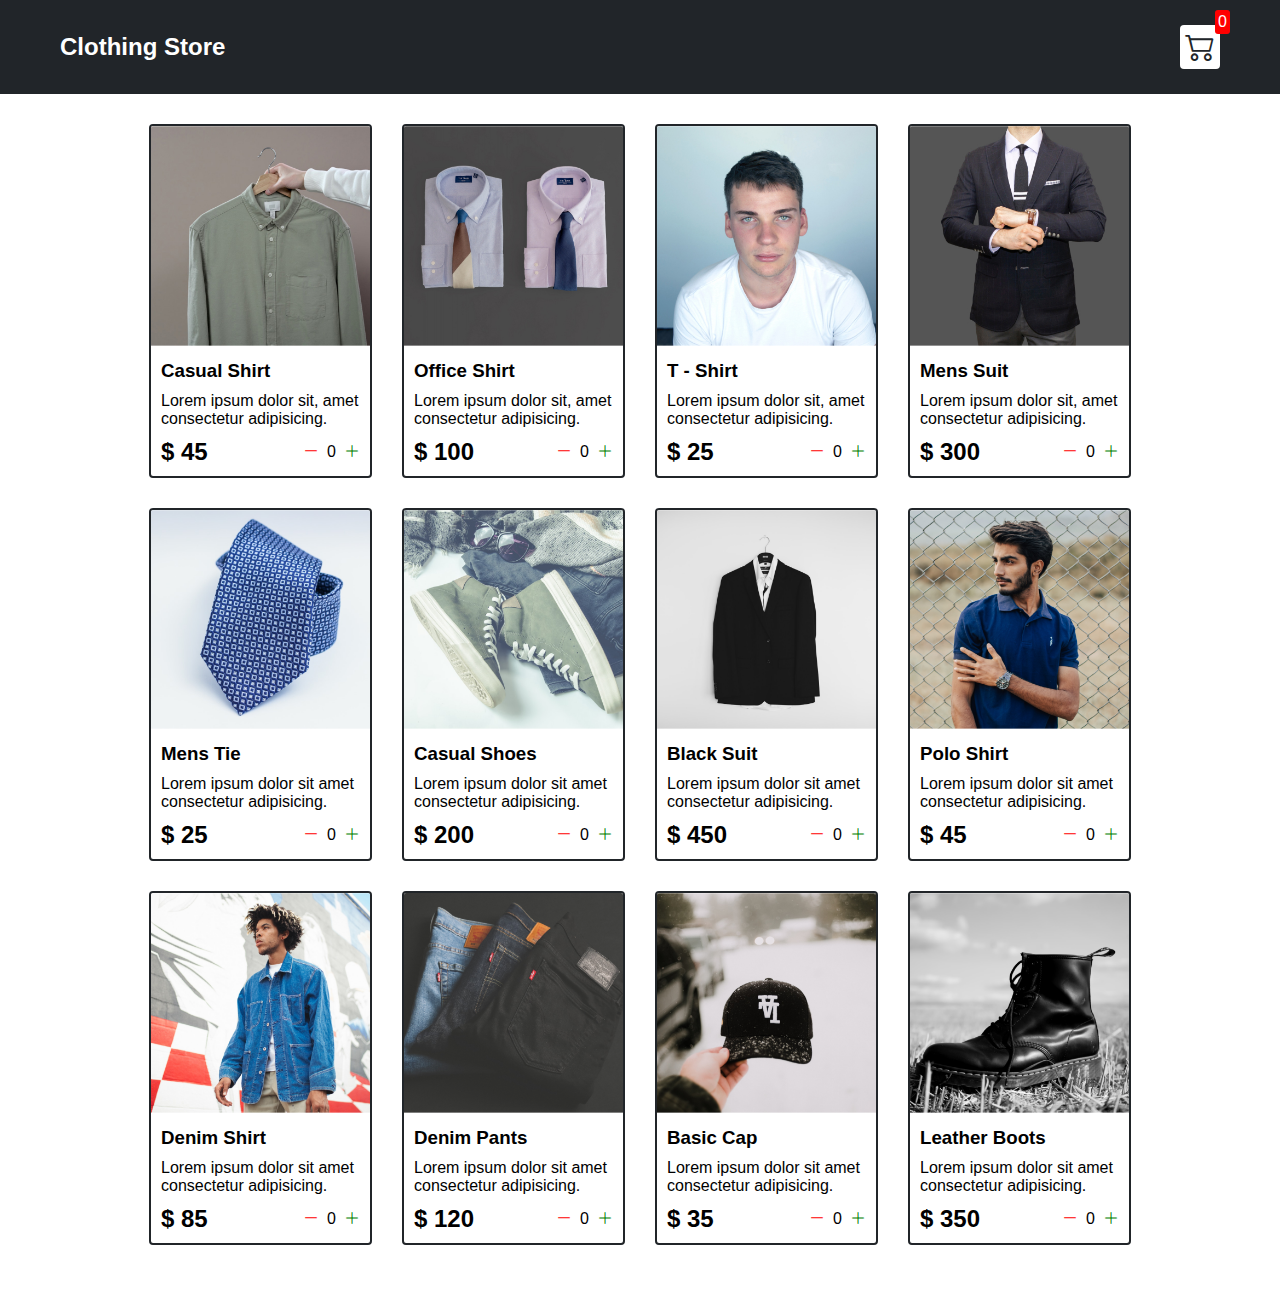
<file: index.html>
<!DOCTYPE html>
<html lang="en">
  <head>
    <meta charset="UTF-8" />
    <meta name="viewport" content="width=device-width, initial-scale=1.0" />
    <title>Clothing Store</title>
    <link rel="stylesheet" href="src/style.css" />
    <link
      rel="stylesheet"
      href="https://cdn.jsdelivr.net/npm/bootstrap-icons@1.11.3/font/bootstrap-icons.min.css"
    />
  </head>
  <body>
    <!-- Navbar -->
    <div class="navbar">
      <a href="index.html">
        <h2>Clothing Store</h2>
      </a>
      <a href="cart.html">
        <div class="cart">
          <i class="bi bi-cart2"></i>
          <div class="cartAmount" id="cartAmount">0</div>
        </div>
      </a>
    </div>

    <!-- Cards -->

    <div class="shop" id="shop"></div>
  </body>
  <script src="src/data.js"></script>
  <script src="src/main.js"></script>
</html>
</file>
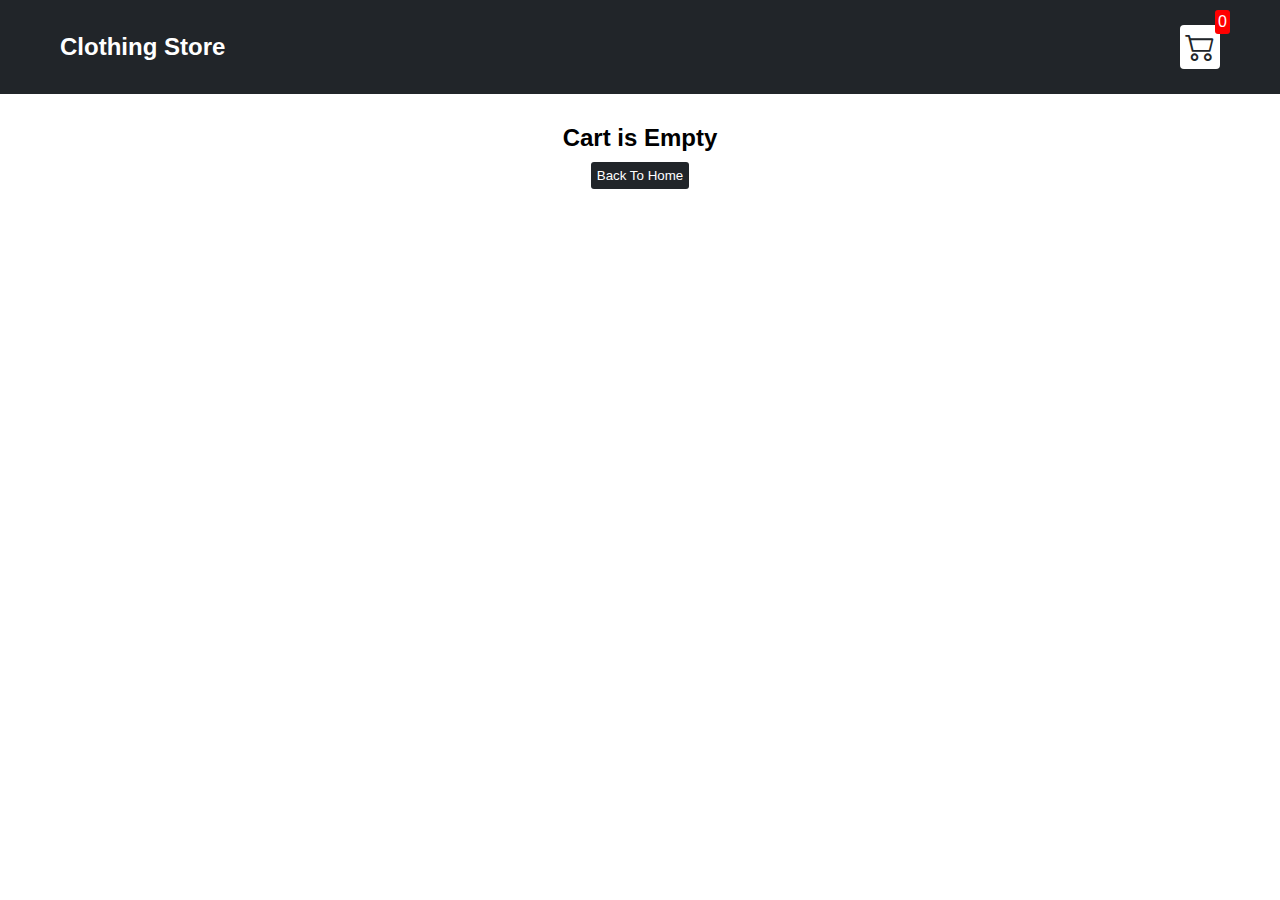
<file: cart.html>
<!DOCTYPE html>
<html lang="en">
  <head>
    <meta charset="UTF-8" />
    <meta name="viewport" content="width=device-width, initial-scale=1.0" />
    <title>Clothing Store</title>
    <link rel="stylesheet" href="src/style.css" />
    <link
      rel="stylesheet"
      href="https://cdn.jsdelivr.net/npm/bootstrap-icons@1.11.3/font/bootstrap-icons.min.css"
    />
  </head>
  <body>
    <div class="navbar">
      <a href="index.html">
        <h2>Clothing Store</h2>
      </a>
      <a href="cart.html">
        <div class="cart">
          <i class="bi bi-cart2"></i>
          <div class="cartAmount" id="cartAmount">0</div>
        </div>
      </a>
    </div>
    <div id="label" class="text-center"></div>
    <div class="shopping-cart" id="shopping-cart"></div>
  </body>
  <script src="src/data.js"></script>
  <script src="src/cart.js"></script>
</html>
</file>
<file: src/style.css>
* {
  padding: 0;
  margin: 0;
  box-sizing: border-box;
}

body {
  font-family: sans-serif;
}

i {
  cursor: pointer;
}

a {
  text-decoration: none;
  color: white;
}

/* Navbar */

.navbar {
  background-color: #212529;
  color: white;
  padding: 25px 60px;
  display: flex;
  justify-content: space-between;
  align-items: center;
  /* height: 15dvh; */
  margin-bottom: 30px;
}

.cart {
  position: relative;
  background-color: #fff;
  color: #212529;
  padding: 5px;
  font-size: 30px;
  border-radius: 4px;
}

.cartAmount {
  position: absolute;
  font-size: 16px;
  background-color: red;
  color: #fff;
  top: -15px;
  right: -10px;
  padding: 3px;
  border-radius: 3px;
}

/* Shop Item Styles */

.shop {
  display: grid;
  grid-template-columns: repeat(4, 223px);
  gap: 30px;
  /* height: 85dvh; */
  justify-content: center;
  align-items: center;
  margin-bottom: 50px;
}

.item {
  border: 2px solid #212529;
  border-radius: 4px;
}

.item img {
  width: 100%;
  border-radius: 2px 2px 0 0;
}

.details {
  display: flex;
  flex-direction: column;
  padding: 10px;
  gap: 10px;
}

.price-quantity {
  display: flex;
  justify-content: space-between;
}

.buttons {
  display: flex;
  align-items: center;
  gap: 8px;
}

.bi-dash-lg {
  color: red;
}

.bi-plus-lg {
  color: green;
}

@media (max-width: 1000px) {
  .navbar {
    margin-bottom: 10px;
  }
  .shop {
    grid-template-columns: repeat(2, 223px);
  }
}

@media (max-width: 500px) {
  .navbar {
    margin-bottom: 10px;
  }
  .shop {
    grid-template-columns: repeat(1, 223px);
  }
}

/* Label And Shopping Cart Button */

.text-center {
  text-align: center;
  margin-bottom: 20px;
}

.Homebtn,
.checkout,
.removeAll {
  background-color: #212529;
  color: white;
  border: none;
  padding: 6px;
  border-radius: 3px;
  cursor: pointer;
  margin-top: 10px;
}

.checkout {
  background-color: green;
}

.removeAll {
  background-color: red;
}

.bi-x-lg {
  color: red;
  font-weight: bold;
}

/* shopping-cart */

.shopping-cart {
  display: grid;
  grid-template-columns: repeat(1, 320px);
  justify-content: center;
  gap: 15px;
}

.cart-item {
  border: 2px solid #212529;
  border-radius: 5px;
  display: flex;
}

.title-price-x {
  width: 195px;
  display: flex;
  align-items: center;
  justify-content: space-between;
}

.title-price {
  display: flex;
  align-items: center;
  gap: 10px;
}

.cart-item-price {
  background-color: #212529;
  color: white;
  border-radius: 4px;
  padding: 5px;
}
</file>
